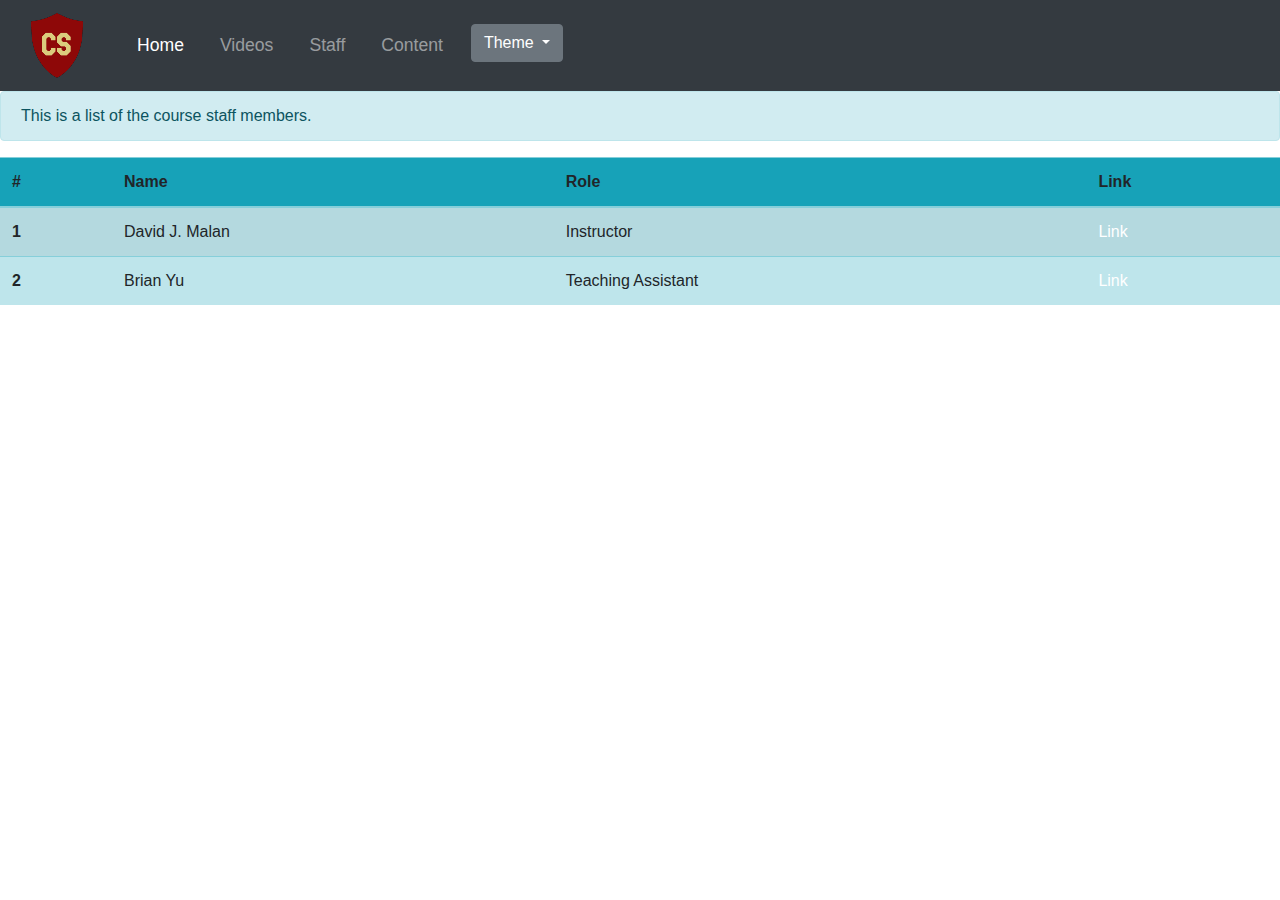
<file: set8/homepage/staff.html>
<!DOCTYPE html>
<html>

<head>
    <meta name="viewport" content="width=device-width, initial-scale=1">
    <title>CS50x - Staff</title>
    <link rel="stylesheet" href="https://stackpath.bootstrapcdn.com/bootstrap/4.4.1/css/bootstrap.min.css" integrity="sha384-Vkoo8x4CGsO3+Hhxv8T/Q5PaXtkKtu6ug5TOeNV6gBiFeWPGFN9MuhOf23Q9Ifjh" crossorigin="anonymous">
    <link rel="stylesheet" href="style.css">
    <script src="https://code.jquery.com/jquery-3.4.1.slim.min.js" integrity="sha384-J6qa4849blE2+poT4WnyKhv5vZF5SrPo0iEjwBvKU7imGFAV0wwj1yYfoRSJoZ+n" crossorigin="anonymous"></script>
    <script src="https://cdn.jsdelivr.net/npm/popper.js@1.16.0/dist/umd/popper.min.js" integrity="sha384-Q6E9RHvbIyZFJoft+2mJbHaEWldlvI9IOYy5n3zV9zzTtmI3UksdQRVvoxMfooAo" crossorigin="anonymous"></script>
    <script src="https://stackpath.bootstrapcdn.com/bootstrap/4.4.1/js/bootstrap.min.js" integrity="sha384-wfSDF2E50Y2D1uUdj0O3uMBJnjuUD4Ih7YwaYd1iqfktj0Uod8GCExl3Og8ifwB6" crossorigin="anonymous"></script>
</head>

<body>
    <nav class="navbar navbar-expand-sm navbar-dark bg-dark">
        <div class="container-fluid">
            <a class="navbar-brand" href="index.html"><img src="Logo3.png"></a>
            <button class="navbar-toggler" type="button" data-toggle="collapse" data-target="#navbarResponsive">
                <span class="navbar-toggler-icon"></span>
            </button>
            <div class="collapse navbar-collapse" id="navbarResponsive">
                <ul class="navbar-nav">
                    <li class="nav-item active"><a class="nav-link" href="index.html">Home</a></li>
                    <li class="nav-item"><a class="nav-link" href="videos.html">Videos</a></li>
                    <li class="nav-item"><a class="nav-link" href="staff.html">Staff</a></li>
                    <li class="nav-item"><a class="nav-link" href="content.html">Content</a></li>
                    <li class="nav-item">
                        <div class="dropdown">
                          <button class="btn btn-secondary dropdown-toggle" type="button" id="dropdownMenu2" data-toggle="dropdown" aria-haspopup="true" aria-expanded="false">
                            Theme
                          </button>
                          <div class="dropdown-menu" aria-labelledby="dropdownMenu2">
                            <button class="dropdown-item" type="button">Dark</button>
                            <button class="dropdown-item" type="button">Blue</button>
                            <button class="dropdown-item" type="button">Gray</button>
                            <button class="dropdown-item" type="button">Green</button>
                            <button class="dropdown-item" type="button">Yellow</button>
                          </div>
                        </div>
                    </li>
                </ul>
            </div>
        </div>
    </nav>
    <div id="divbooks">
        <p class="alert alert-info">This is a list of the course staff members.</p>
        <table class="table table-striped table-hover table-info">
            <thead class="bg-info">
                <tr>
                    <th scope="col">#</th>
                    <th scope="col">Name</th>
                    <th scope="col">Role</th>
                    <th scope="col">Link</th>
                </tr>
            </thead>
            <tbody>
                <tr>
                    <th scope="row">1</th>
                    <td>David J. Malan</td>
                    <td>Instructor</td>
                    <td><a href="https://cs.harvard.edu/malan/">Link</a></td>
                </tr>
                <tr>
                    <th scope="row">2</th>
                    <td>Brian Yu</td>
                    <td>Teaching Assistant</td>
                    <td><a href="https://brianyu.me/">Link</a></td>
                </tr>
            </tbody>
        </table>
    </div>
</body>

</html>
</file>
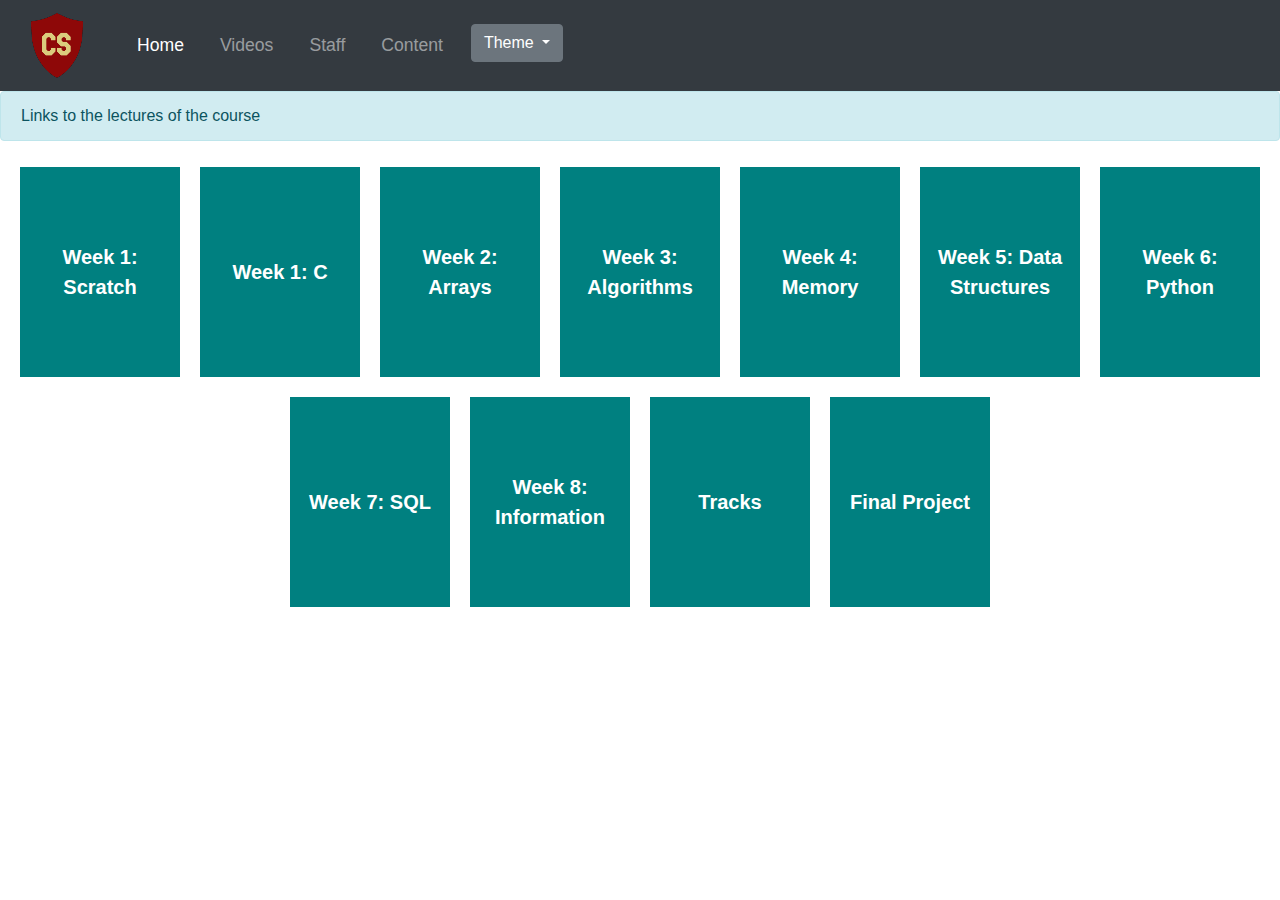
<file: set8/homepage/videos.html>
<!DOCTYPE html>
<html>

<head>
    <meta name="viewport" content="width=device-width, initial-scale=1">
    <title>CS50x - Videos</title>
    <link rel="stylesheet" href="https://stackpath.bootstrapcdn.com/bootstrap/4.4.1/css/bootstrap.min.css" integrity="sha384-Vkoo8x4CGsO3+Hhxv8T/Q5PaXtkKtu6ug5TOeNV6gBiFeWPGFN9MuhOf23Q9Ifjh" crossorigin="anonymous">
    <link rel="stylesheet" href="style.css">
    <script src="https://code.jquery.com/jquery-3.4.1.slim.min.js" integrity="sha384-J6qa4849blE2+poT4WnyKhv5vZF5SrPo0iEjwBvKU7imGFAV0wwj1yYfoRSJoZ+n" crossorigin="anonymous"></script>
    <script src="https://cdn.jsdelivr.net/npm/popper.js@1.16.0/dist/umd/popper.min.js" integrity="sha384-Q6E9RHvbIyZFJoft+2mJbHaEWldlvI9IOYy5n3zV9zzTtmI3UksdQRVvoxMfooAo" crossorigin="anonymous"></script>
    <script src="https://stackpath.bootstrapcdn.com/bootstrap/4.4.1/js/bootstrap.min.js" integrity="sha384-wfSDF2E50Y2D1uUdj0O3uMBJnjuUD4Ih7YwaYd1iqfktj0Uod8GCExl3Og8ifwB6" crossorigin="anonymous"></script>
</head>

<body>
    <nav class="navbar navbar-expand-sm navbar-dark bg-dark">
        <div class="container-fluid">
            <a class="navbar-brand" href="index.html"><img src="Logo3.png"></a>
            <button class="navbar-toggler" type="button" data-toggle="collapse" data-target="#navbarResponsive">
                <span class="navbar-toggler-icon"></span>
            </button>
            <div class="collapse navbar-collapse" id="navbarResponsive">
                <ul class="navbar-nav">
                    <li class="nav-item active"><a class="nav-link" href="index.html">Home</a></li>
                    <li class="nav-item"><a class="nav-link" href="videos.html">Videos</a></li>
                    <li class="nav-item"><a class="nav-link" href="staff.html">Staff</a></li>
                    <li class="nav-item"><a class="nav-link" href="content.html">Content</a></li>
                    <li class="nav-item">
                        <div class="dropdown">
                          <button class="btn btn-secondary dropdown-toggle" type="button" id="dropdownMenu2" data-toggle="dropdown" aria-haspopup="true" aria-expanded="false">
                            Theme
                          </button>
                          <div class="dropdown-menu" aria-labelledby="dropdownMenu2">
                            <button class="dropdown-item" type="button">Dark</button>
                            <button class="dropdown-item" type="button">Blue</button>
                            <button class="dropdown-item" type="button">Gray</button>
                            <button class="dropdown-item" type="button">Green</button>
                            <button class="dropdown-item" type="button">Yellow</button>
                          </div>
                        </div>
                    </li>
                </ul>
            </div>
        </div>
    </nav>
    <div>
        <p class="alert alert-info">Links to the lectures of the course</p>
        <div class="Container">
            <div class="row justify-content-center">
                <!-- container in styles.css should refer to flex -->
                <article class="a">
                    <p class="col"><a href="https://cs50.harvard.edu/x/2020/weeks/0/">Week 1: Scratch</a></p>
                </article>
                <article class="a">
                    <p class="col"><a href="https://cs50.harvard.edu/x/2020/weeks/1/">Week 1: C</a></p>
                </article>
                <article class="a">
                    <p class="col"><a href="https://cs50.harvard.edu/x/2020/weeks/2/">Week 2: Arrays</a></p>
                </article>
                <article class="a">
                    <p class="col"><a href="https://cs50.harvard.edu/x/2020/weeks/3/">Week 3: Algorithms</a></p>
                </article>
                <article class="a">
                    <p class="col"><a href="https://cs50.harvard.edu/x/2020/weeks/4/">Week 4: Memory</a></p>
                </article>
                <article class="a">
                    <p class="col"><a href="https://cs50.harvard.edu/x/2020/weeks/5/">Week 5: Data Structures</a></p>
                </article>
                <article class="a">
                    <p class="col"><a href="https://cs50.harvard.edu/x/2020/weeks/6/">Week 6: Python</a></p>
                </article>
                <article class="a">
                    <p class="col"><a href="https://cs50.harvard.edu/x/2020/weeks/7/">Week 7: SQL</a></p>
                </article>
                <article class="a">
                    <p class="col"><a href="https://cs50.harvard.edu/x/2020/weeks/8/">Week 8: Information</a></p>
                </article>
                <article class="a">
                    <p class="col"><a href="https://cs50.harvard.edu/x/2020/tracks/">Tracks</a></p>
                </article>
                <article class="a">
                    <p class="col"><a href="https://cs50.harvard.edu/x/2020/project/">Final Project</a></p>
                </article>
            </div>
        </div>
    </div>
</body>

</html>
</file>
<file: set8/homepage/style.css>
/* Navigation bar styling for all html pages */
.navbar-nav {
    padding-left: 30px;
}

.nav-item {
    padding-right: 20px;
}

.nav-link {
    font-size: 1.1em;
}

/* Styling common to all 4 html pages */
@media print {
    .main-p {
        display: none;
    }
}

/* Styling for movies.html */
.Container {
    display: flex;
    flex-wrap: wrap;
    text-align: center;
    justify-content: center;
}

.Container p {
    font-family: Sans-serif;
    font-weight: bold;
    font-size: 1.25em;
    width: 160px;
    padding: 15px;
    position: absolute;
    top: 50%;
    left: 50%;
    transform: translate(-50%, -50%);
}

.a {
    background-color: Teal;
    margin: 10px;
    width: 160px;
    height: 210px;
    position: relative;
}
a {
    color: white;
}

/* Styling for books.html */
#music-list ol {
    font-weight: bold;
}
</file>
